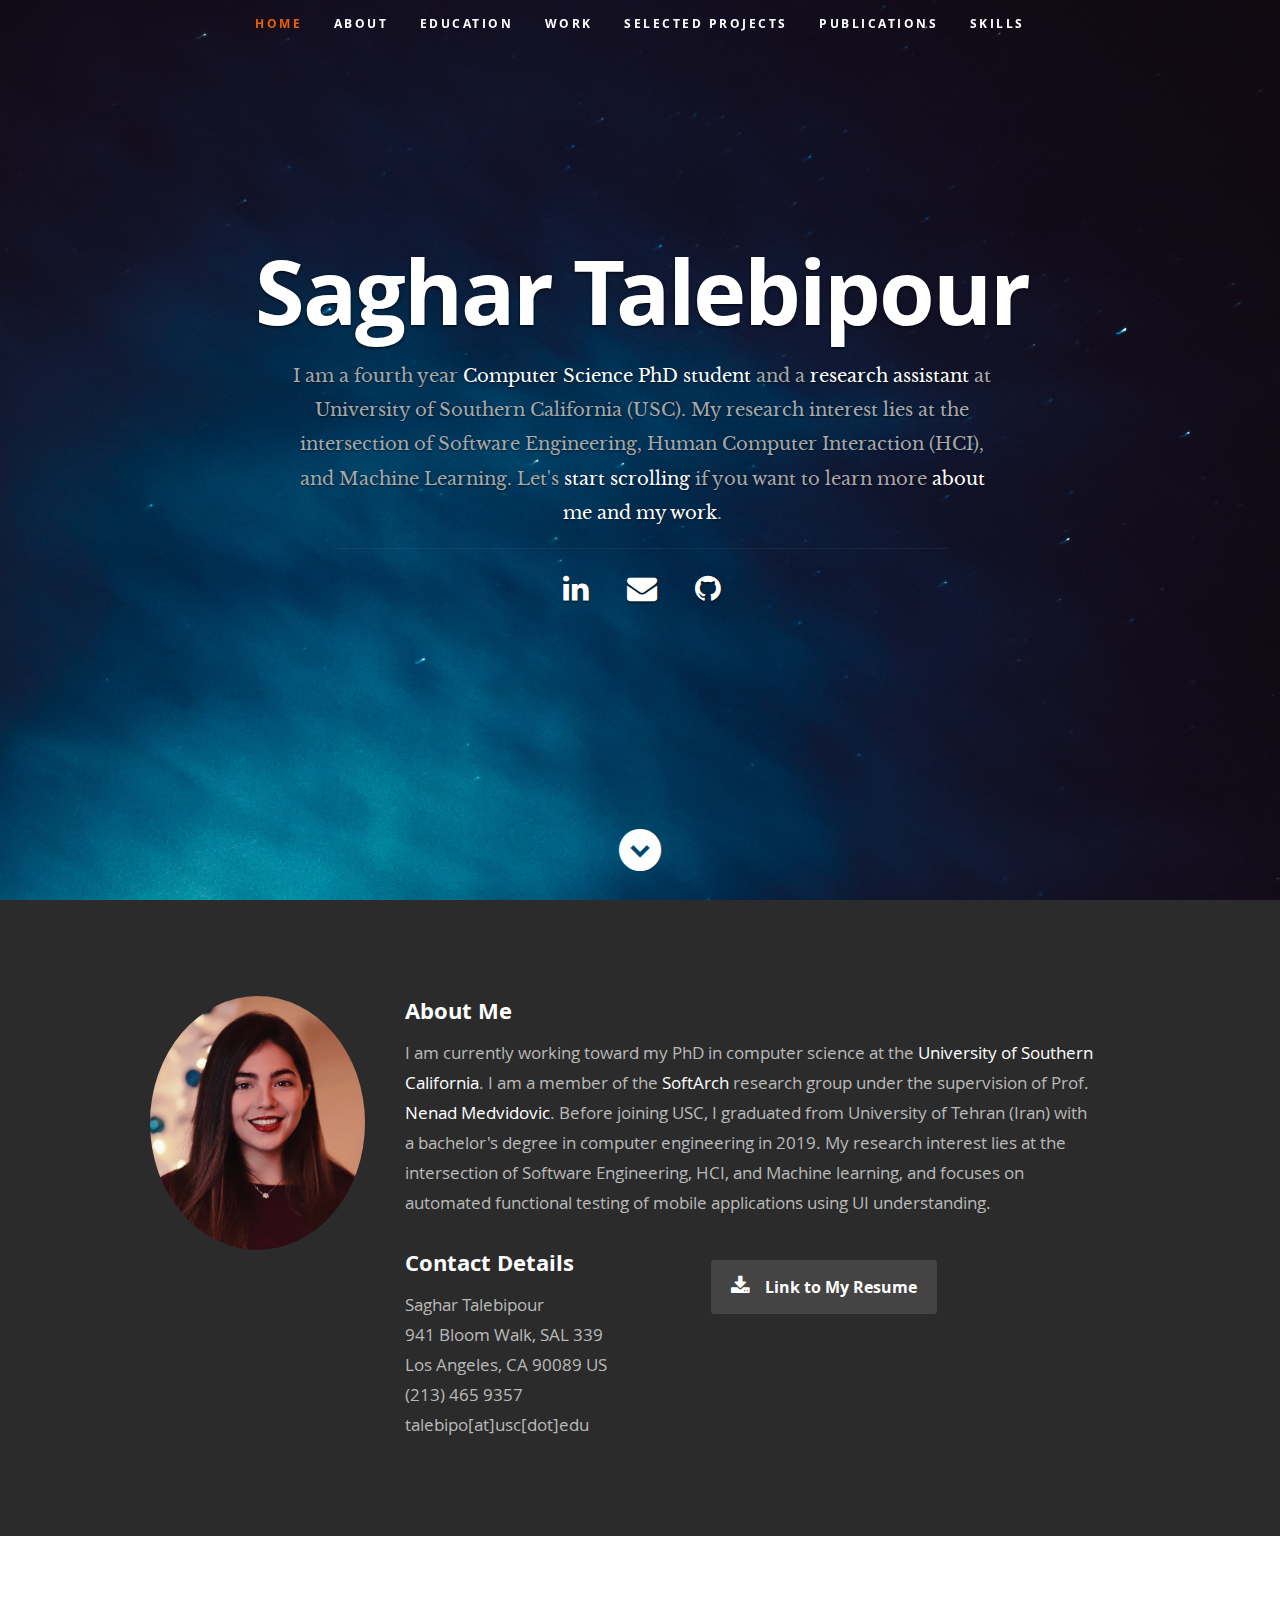
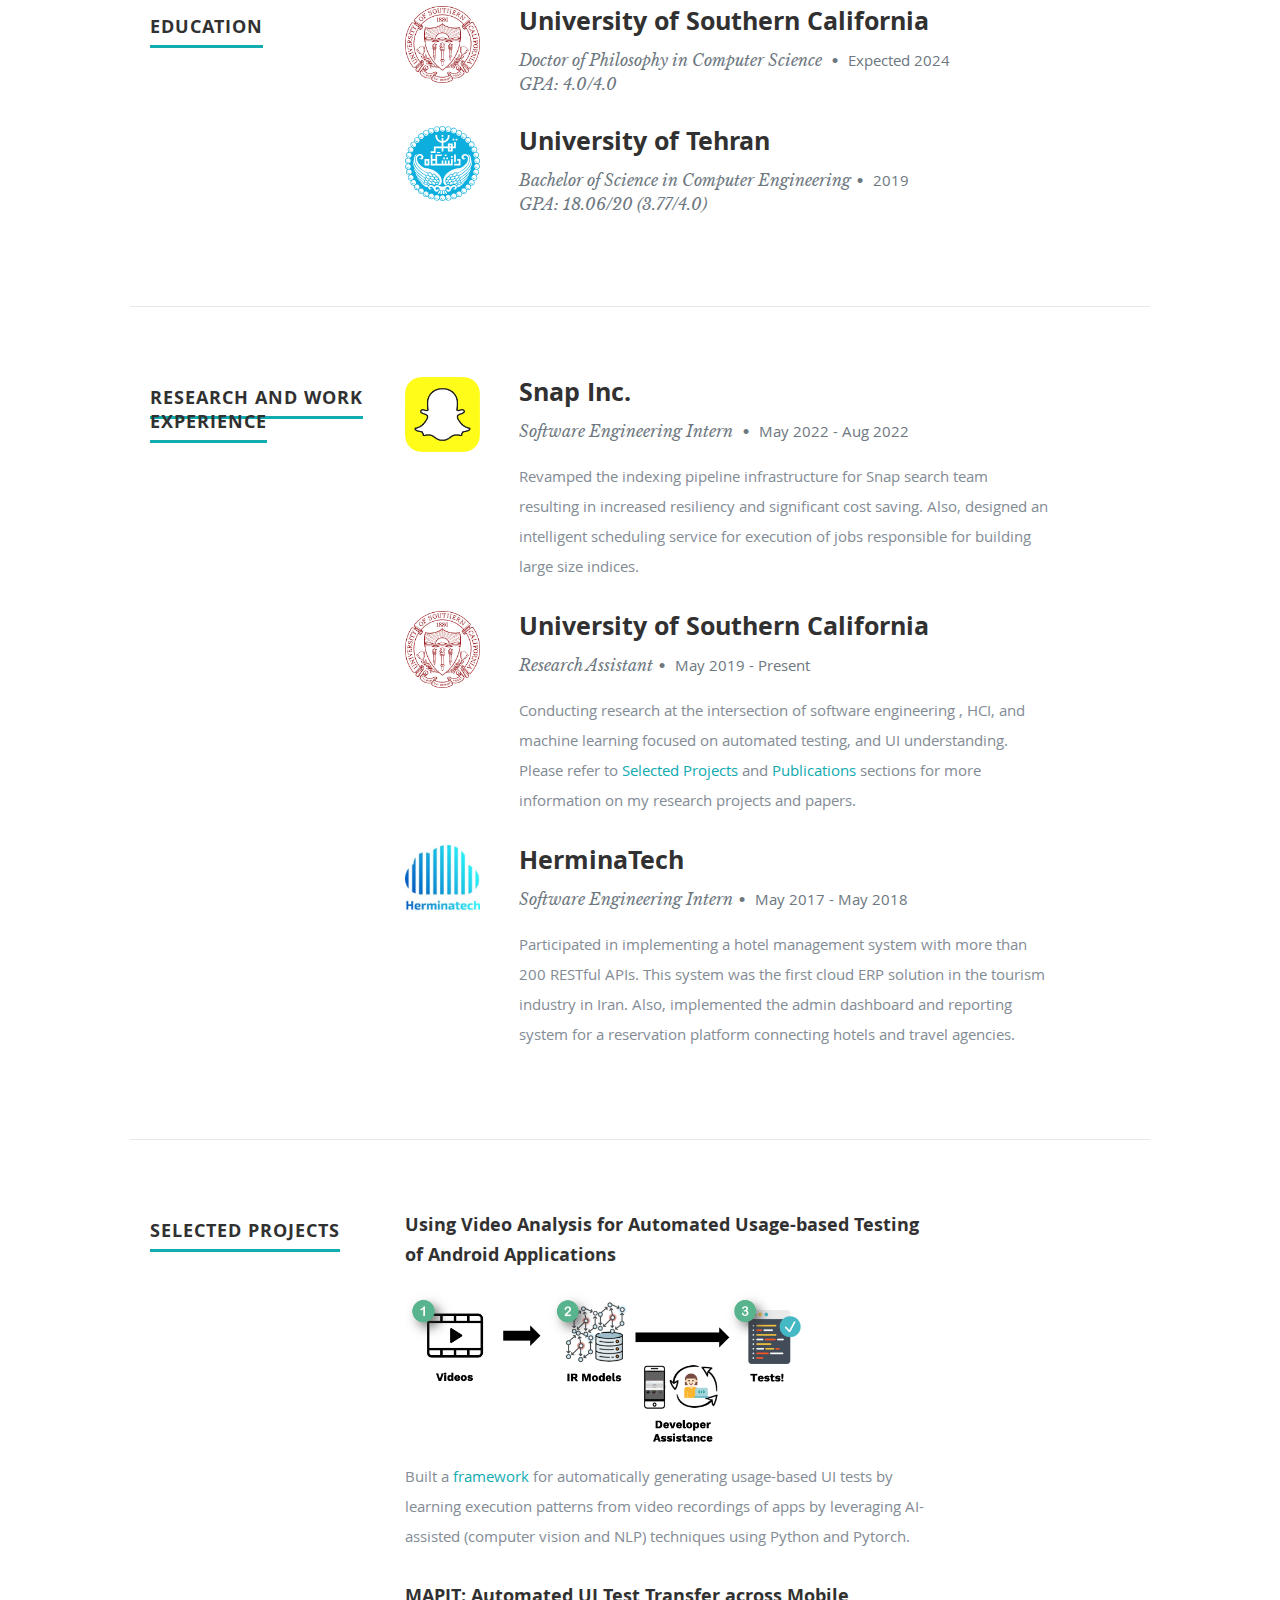
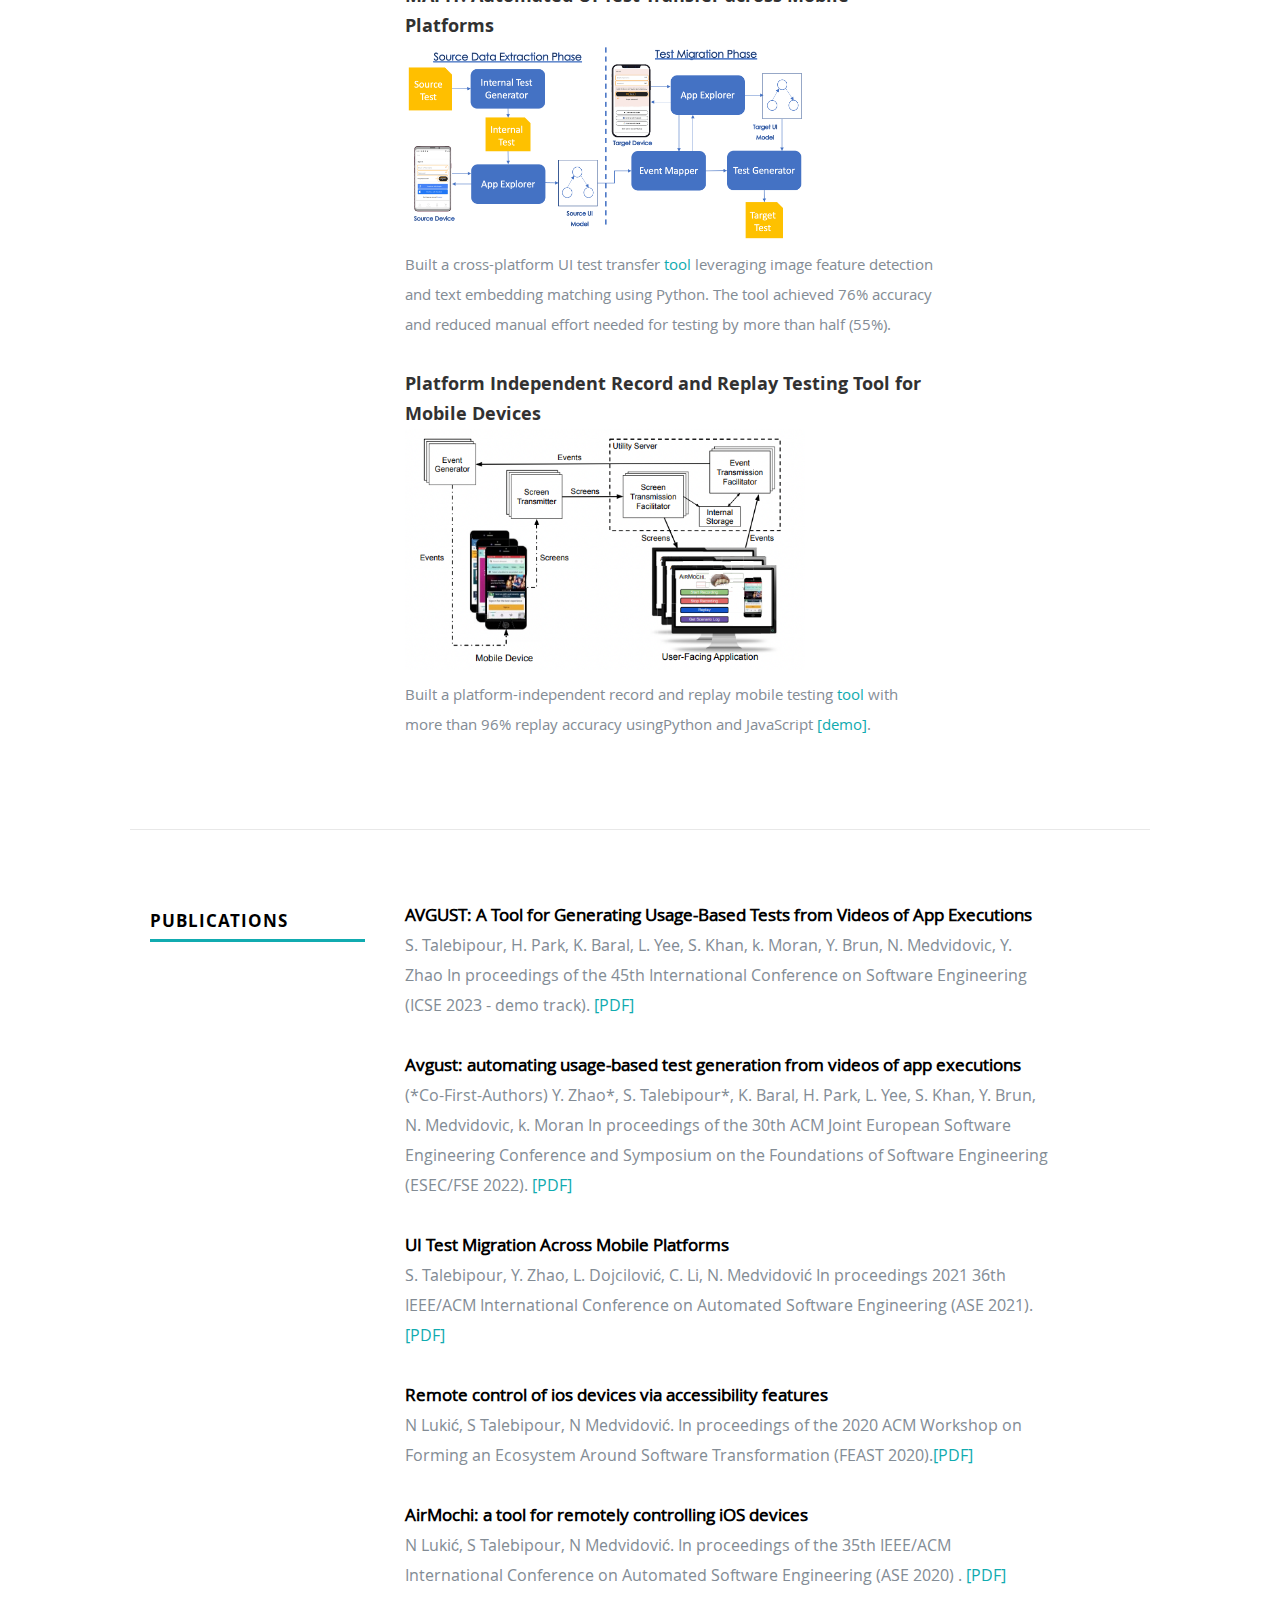
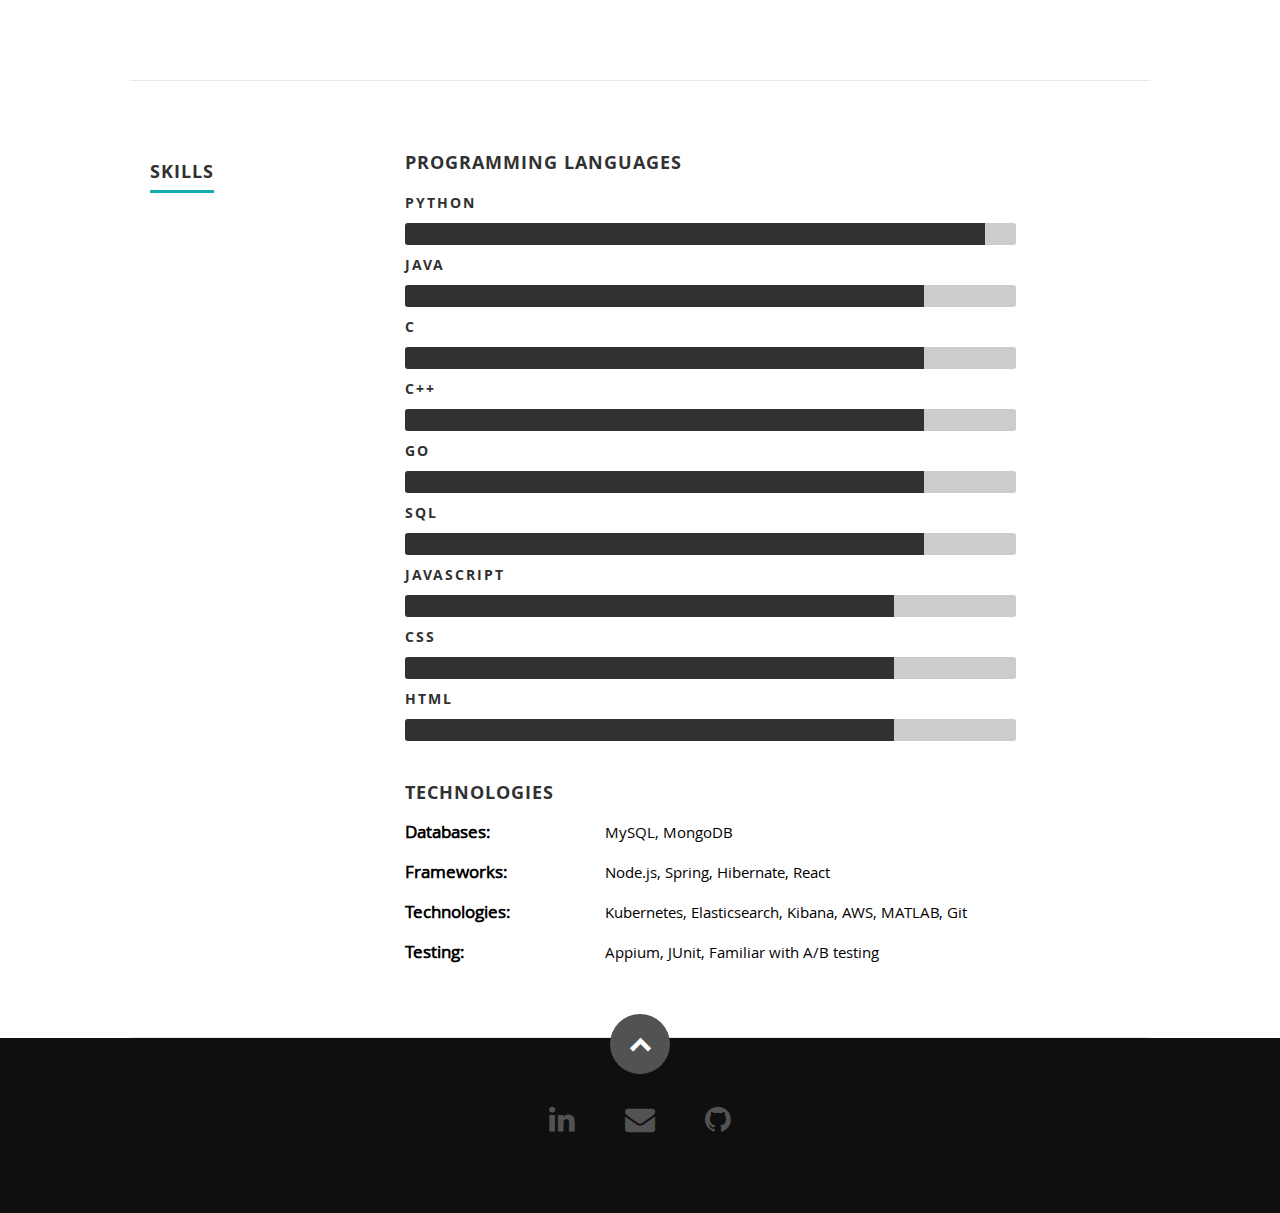
<file: index.html>
﻿<!DOCTYPE html>
<!--[if lt IE 8 ]><html class="no-js ie ie7" lang="en"> <![endif]-->
<!--[if IE 8 ]><html class="no-js ie ie8" lang="en"> <![endif]-->
<!--[if (gte IE 8)|!(IE)]><!-->
<html class="no-js" lang="en">
<!--<![endif]-->
<head>
    <!--- Basic Page Needs
    ================================================== -->
    <meta charset="utf-8">
    <meta name="google-site-verification" content="ID1kO3GPGJ_NADp-o4Mvt9MN2fMxBOWDXdAinUoE3P4" />
    <title>Saghar Talebipour</title>
    <meta name="description" content="I am a PhD student, software engineer, and technology enthusiast. I strive for excellence and am driven by the desire to create technologies that solve real problems. Between my industrial and academic experiences, I have had the opportunity to work with lots of brilliant people on intriguing and impactful projects. Let's start scrolling if you want to learn more about me and my work.">
    <meta name="author" content="Saghar Talebipour">
    <meta property="og:site_name" content="Saghar Talebipour" />
    <meta property="og:type" content="website" />
    <meta property="og:locale" content="en_US" />
    <meta property="og:title" content="Saghar Talebipour CV Resume" />

    <!-- Mobile Specific Metas
    ================================================== -->
    <meta name="viewport" content="width=device-width, initial-scale=1, maximum-scale=1">
    <!-- CSS
    ================================================== -->
    <link rel="stylesheet" href="css/default.css">
    <link rel="stylesheet" href="css/layout.css">
    <link rel="stylesheet" href="css/media-queries.css">
    <link rel="stylesheet" href="css/magnific-popup.css">
    <!-- Script
    ================================================== -->
    <script src="js/modernizr.js"></script>
    <!-- Favicons
     ================================================== -->
    <link rel="shortcut icon" href="favicon.ico">
</head>
<body>
    <!-- Header
    ================================================== -->
    <header id="home">
        <nav id="nav-wrap">
            <a class="mobile-btn" href="#nav-wrap" title="Show navigation">Show navigation</a>
            <a class="mobile-btn" href="#" title="Hide navigation">Hide navigation</a>
            <ul id="nav" class="nav">
                <li class="current"><a class="smoothscroll" href="#home">Home</a></li>
                <li><a class="smoothscroll" href="#about">About</a></li>
                <li><a class="smoothscroll" href="#education">Education</a></li>
                <li><a class="smoothscroll" href="#work">Work</a></li>
                <li><a class="smoothscroll" href="#projects">Selected Projects</a></li>
                <li><a class="smoothscroll" href="#publications">Publications</a></li>
                <li><a class="smoothscroll" href="#skill">Skills</a></li>
            </ul> <!-- end #nav -->
        </nav> <!-- end #nav-wrap -->
        <div class="row banner">
            <div class="banner-text">
                <h1 class="responsive-headline">Saghar Talebipour</h1>
                <h3>
                    I am a fourth year <span>Computer Science</span> <span>PhD student</span> and a <span>research assistant</span> at University of Southern California (USC). 
                    My research interest lies at the intersection of Software Engineering, Human Computer Interaction (HCI), and Machine Learning. Let's <a class="smoothscroll" href="#about">start scrolling</a>
                    if you want to learn more <a class="smoothscroll" href="#about">about me and my work</a>.
                </h3>
                <hr />
                <ul class="social">
                    <li><a href="https://www.linkedin.com/in/saghar-talebipour-243a77138/"><i class="fa fa-linkedin"></i></a></li>                  
                    <li><a href="mailto: talebipo@usc.edu"><i class="fa fa-envelope"></i></a></li>
                    <li><a href="https://github.com/saghartalebipour"><i class="fa fa-github"></i></a></li>
                </ul>
            </div>
        </div>
        <p class="scrolldown">
            <a class="smoothscroll" href="#about"><i class="icon-down-circle"></i></a>
        </p>
    </header> <!-- Header End -->
    <!-- About Section
    ================================================== -->
    <section id="about">
        <div class="row">
            <div class="three columns">
                <img class="profile-pic" src="images/profilepic.jpg" alt="" />
            </div>
            <div class="nine columns main-col">
                <h2>About Me</h2>

                <p>
                    I am currently working toward my PhD in computer science at the
                    <a href="http://usc.edu">University of Southern California</a>.
                    I am a member of the <a href="http://softarch.usc.edu">SoftArch</a> research group under the supervision of
                    Prof. <a href="http://sunset.usc.edu/~neno">Nenad Medvidovic</a>. Before joining USC,
                    I graduated from
                    University of Tehran (Iran)</a> with a bachelor's degree in computer engineering in 2019.
                    My research interest lies at the intersection of Software Engineering, HCI, and Machine learning, and focuses on automated functional testing of mobile applications using UI understanding. 

                </p>
                <div class="row">
                    <div class="columns contact-details">
                        <h2>Contact Details</h2>
                        <p class="address">
                            <span>Saghar Talebipour</span><br>
                            <span>
                                941 Bloom Walk, SAL 339<br>
                                Los Angeles, CA 90089 US
                            </span><br>
                            <span>(213) 465 9357</span><br>
                            <span>talebipo[at]usc[dot]edu</span>
                        </p>
                    </div>
                    <div class="columns download">
                        <p>
                            <a href="resume.pdf" class="button"><i class="fa fa-download"></i>Link to My Resume</a>
                        </p>
                    </div>
                </div> <!-- end row -->
            </div> <!-- end .main-col -->
        </div>
    </section> <!-- About Section End-->
    <!-- Resume Section
    ================================================== -->
    <section id="education" class="resume">
        <!-- Education
        ----------------------------------------------- -->
        <div class="row education">
            <div class="three columns header-col">
                <h1><span>Education</span></h1>
            </div>
            <div class="nine columns main-col">
                <div class="row item">
                    <div class="two columns">
                        <img src="images/logos/usc.jpg" />
                    </div>
                    <div class="ten columns">
                        <h3>University of Southern California</h3>
                        <p class="info">
                            Doctor of Philosophy in Computer Science <span>&bull;</span> <em class="date">Expected 2024</em>
                            <br>
                            GPA: 4.0/4.0
                        </p>
                        <p>

                        </p>
                    </div>
                </div> <!-- item end -->
                <div class="row item">
                    <div class="two columns">
                        <img src="images/logos/tehran.svg" />
                    </div>
                    <div class="ten columns">
                        <h3>University of Tehran</h3>
                        <p class="info">
                            Bachelor of Science in Computer Engineering<span>&bull;</span> <em class="date">2019</em>
                            <br>
                            GPA: 18.06/20 (3.77/4.0)
                        </p>
                        <p>

                        </p>
                    </div>
                </div> <!-- item end -->
            </div> <!-- main-col end -->
        </div> <!-- End Education -->
    </section>

        <!-- Work
    ----------------------------------------------- -->
    <section id="work" class="resume">
        <div class="row work">
            <div class="three columns header-col">
                <h1><span>Research and Work Experience</span></h1>
            </div>
            <div class="nine columns main-col">
                <div class="row item">
                    <div class="two columns">
                        <img src="images/logos/snap.png" />
                    </div>
                    <div class="ten columns">
                        <h3>Snap Inc.</h3>
                        <p class="info">
                            Software Engineering Intern <span>&bull;</span> <em class="date">May 2022 - Aug 2022</em>
                        </p>
                        <p>
                                Revamped the indexing pipeline infrastructure for Snap search team resulting in increased resiliency and significant cost saving. Also,
                                designed an intelligent scheduling service for execution of jobs responsible for building large size indices.
                        </p>
                    </div>
                </div> <!-- item end -->
                <div class="row item">
                    <div class="two columns">
                        <img src="images/logos/usc.jpg" />
                    </div>
                    <div class="ten columns">
                        <h3>University of Southern California</h3>
                        <p class="info">
                            Research Assistant<span>&bull;</span> <em class="date">May 2019 - Present</em>
                        </p>
                        <p>
                                Conducting research at the intersection of software engineering , HCI, and machine learning focused on automated testing, and UI understanding. Please refer to <a class="smoothscroll" href="#projects">Selected Projects</a> and <a class="smoothscroll" href="#publications">Publications</a> sections for more information on my research projects and papers.
                        </p>
                    </div>
                </div> <!-- item end -->
                <div class="row item">
                    <div class="two columns">
                        <img src="images/logos/hermina.jpeg" />
                    </div>
                    <div class="ten columns">
                        <h3>HerminaTech</h3>
                        <p class="info">
                            Software Engineering Intern<span>&bull;</span> <em class="date">May 2017 - May 2018</em>
                        </p>
                        <p>
                            Participated in implementing a hotel management system with more than 200 RESTful APIs. This system was the first cloud ERP solution in the tourism industry in Iran. Also, implemented the admin dashboard and reporting system for a reservation platform connecting hotels and travel agencies.

                        </p>
                    </div>
                </div> <!-- item end -->
                
            </div> <!-- main-col end -->
        </div> <!-- End Work -->
    </section>


     <!-- Selected Projects
    ----------------------------------------------- -->
    <section id="projects" class="resume">
        <div class="row work">
            <div class="three columns header-col">
                <h1><span>Selected Projects</span></h1>
            </div>
            <div class="nine columns main-col">
                <div class="row item">
                    <div class="ten columns">
                        <h5>Using Video Analysis for Automated Usage-based Testing of Android Applications </h5>
                        <div class="proj">
                            <img src="images/avgust.jpeg"/>
                        </div>
                        <p>
                                Built a <a href="https://github.com/SageSELab/Avgust">framework</a> for automatically generating usage-based UI tests by learning execution patterns from video recordings of apps by leveraging AI-assisted (computer vision and NLP) techniques using Python and Pytorch.
                        </p>
                    </div>
                </div> <!-- item end -->
                <div class="row item">
                    <div class="ten columns">
                        <h5>MAPIT: Automated UI Test Transfer across Mobile Platforms</h5>
                        <div class="proj">
                            <img src="images/mapit.jpeg"/>
                        </div>
                        <p>
                                Built a cross-platform UI test transfer <a href="https://github.com/saghartalebipour/test-migration-1">tool</a>  leveraging image feature detection and text embedding matching using Python. The tool achieved 76% accuracy and reduced manual effort needed for testing by more than half (55%).
                        </p>
                    </div>
                </div> <!-- item end -->
                <div class="row item">
                    <div class="ten columns">
                        <h5>Platform Independent Record and Replay Testing Tool for Mobile Devices</h5>
                        <div class="proj">
                            <img src="images/mochi.jpeg"/>
                        </div>
                        <p>
                                Built a platform-independent record and replay mobile testing <a href="https://github.com/saghartalebipour/air_mochi-1">tool</a> with more than 96% replay accuracy usingPython and JavaScript <a href="https://www.youtube.com/watch?v=rhPz2Hs4Ius">[demo]</a>.
                        </p>
                    </div>
                </div> <!-- item end -->
                
            </div> <!-- main-col end -->
        </div> <!-- End Work -->
    </section>

    <section id="publications" class="resume">
        <!-- Publications
        ----------------------------------------------- -->
        <div class="row publications">
            <div class="three columns header-col">
                <h1><span>Publications</span></h1>
            </div>
            <div class="nine columns main-col">
                <p>
                    <span>
                        AVGUST: A Tool for Generating Usage-Based Tests from Videos of App Executions
                    </span>
                    S. Talebipour, H. Park, K. Baral,  L. Yee, S. Khan, k. Moran, Y. Brun, N. Medvidovic, Y. Zhao
                    In proceedings of the 45th International Conference on Software Engineering (ICSE 2023 - demo track).
                    <a href="papers/avgust-demo.pdf">[PDF]</a>
                </p>
                <p>
                    <span>
                        Avgust: automating usage-based test generation from videos of app executions
                    </span>
                    (*Co-First-Authors) Y. Zhao*, S. Talebipour*, K. Baral, H. Park, L. Yee, S. Khan, Y. Brun, N. Medvidovic, k. Moran
                    In proceedings of the 30th ACM Joint European Software Engineering Conference and Symposium on the Foundations of Software Engineering (ESEC/FSE 2022).
                    <a href="papers/FSE.pdf">[PDF]</a>
                </p>
                <p>
                    <span>
                        UI Test Migration Across Mobile Platforms
                    </span>
                    S. Talebipour, Y. Zhao, L. Dojcilović, C. Li, N. Medvidović
                    In proceedings 2021 36th IEEE/ACM International Conference on Automated Software Engineering (ASE 2021). <a href="papers/MAPIT.pdf">[PDF]</a>
                </p>
                <p>
                    <span>
                        Remote control of ios devices via accessibility features
                    </span>
                    N Lukić, S Talebipour, N Medvidović. In proceedings of the 2020 ACM Workshop on Forming an Ecosystem Around Software Transformation (FEAST 2020).<a href="papers/feast.pdf">[PDF]</a>
                </p>
                <p>
                    <span>
                        AirMochi: a tool for remotely controlling iOS devices
                    </span>
                    N Lukić, S Talebipour, N Medvidović. In proceedings of the 35th IEEE/ACM International Conference on Automated Software Engineering (ASE 2020)
. <a href="papers/mochi.pdf">[PDF]</a>
                </p>
            </div> <!-- main-col end -->
        </div> <!-- End publications -->
    </section>

    <section id="skill" class="resume">
        <!-- Skills
        ----------------------------------------------- -->
        <div class="row skill">
            <div class="three columns header-col">
                <h1><span>Skills</span></h1>
            </div>
            <div class="nine columns main-col">
                <h1>Programming Languages</h1>
                <div class="bars">
                    <ul class="skills">
                        <li><span class="bar-expand csharp"></span><em>Python</em></li>
                        <li><span class="bar-expand java"></span><em>Java</em></li>
                        <li><span class="bar-expand java"></span><em>C</em></li>
                        <li><span class="bar-expand cpp"></span><em>C++</em></li>
                        <li><span class="bar-expand java"></span><em>Go</em></li>
                        <li><span class="bar-expand sql"></span><em>SQL</em></li>
                        <li><span class="bar-expand javascript"></span><em>JavaScript</em></li>
                        <li><span class="bar-expand css"></span><em>CSS</em></li>
                        <li><span class="bar-expand html"></span><em>HTML</em></li>
                    </ul>
                </div><!-- end skill-bars -->
                <h1>Technologies</h1>

                <p><span>Databases:</span> MySQL, MongoDB        </p>
                <p><span>Frameworks:</span> Node.js, Spring, Hibernate, React           </p>
                <p><span>Technologies:</span> Kubernetes, Elasticsearch, Kibana, AWS, MATLAB, Git                    </p>
                <p><span>Testing:</span> Appium, JUnit, Familiar with A/B testing         </p>
                


            </div> <!-- main-col end -->

        </div> <!-- End skills -->

    </section> <!-- Resume Section End-->
    <!-- Testimonials Section
    ================================================== -->
    <footer>
        <div class="row">
            <div class="twelve columns">
                <ul class="social-links">
                    <li><a href="https://www.linkedin.com/in/saghar-talebipour-243a77138/"><i class="fa fa-linkedin"></i></a></li>
                    <li><a href="mailto: talebipo@usc.edu"><i class="fa fa-envelope"></i></a></li>
                    <li><a href="https://github.com/saghartalebipour"><i class="fa fa-github"></i></a></li>
                </ul>
            </div>
            <div id="go-top"><a class="smoothscroll" title="Back to Top" href="#home"><i class="icon-up-open"></i></a></div>
        </div>
    </footer> <!-- Footer End-->
    <!-- Java Script
    ================================================== -->
    <script src="http://ajax.googleapis.com/ajax/libs/jquery/1.10.2/jquery.min.js"></script>
    <script>window.jQuery || document.write('<script src="js/jquery-1.10.2.min.js"><\/script>')</script>
    <script type="text/javascript" src="js/jquery-migrate-1.2.1.min.js"></script>
    <script src="js/jquery.flexslider.js"></script>
    <script src="js/waypoints.js"></script>
    <script src="js/jquery.fittext.js"></script>
    <script src="js/magnific-popup.js"></script>
    <script src="js/init.js"></script>
    <script>
        (function (i, s, o, g, r, a, m) {
            i['GoogleAnalyticsObject'] = r; i[r] = i[r] || function () {
                (i[r].q = i[r].q || []).push(arguments)
            }, i[r].l = 1 * new Date(); a = s.createElement(o),
            m = s.getElementsByTagName(o)[0]; a.async = 1; a.src = g; m.parentNode.insertBefore(a, m)
        })(window, document, 'script', '//www.google-analytics.com/analytics.js', 'ga');

        ga('create', 'UA-44999520-1', 'shahbazian.me');
        ga('send', 'pageview');

    </script>
</body>
</html>
</file>
<file: css/default.css>
/*
=====================================================================
*   Ceevee v1.0 Default Stylesheet
*   url: styleshout.com
*   03-17-2014
=====================================================================

TOC:
a. Webfonts and Icon fonts
b. Reset
c. Default Styles
   1. Basic
   2. Typography
   3. Links
   4. Images
   5. Buttons
   6. Forms
d. Grid
e. Others
   1. Clearing
   2. Misc

=====================================================================  */

/* ------------------------------------------------------------------ */
/* a. Webfonts and Icon fonts
 ------------------------------------------------------------------ */

@import url("fonts.css");
@import url("fontello/css/fontello.css");
@import url("font-awesome/css/font-awesome.min.css");

/* ------------------------------------------------------------------
/* b. Reset
      Adapted from:
      Normalize.css - https://github.com/necolas/normalize.css/
      HTML5 Doctor Reset - html5doctor.com/html-5-reset-stylesheet/
/* ------------------------------------------------------------------ */

html, body, div, span, object, iframe,
h1, h2, h3, h4, h5, h6, p, blockquote, pre,
abbr, address, cite, code,
del, dfn, em, img, ins, kbd, q, samp,
small, strong, sub, sup, var,
b, i,
dl, dt, dd, ol, ul, li,
fieldset, form, label, legend,
table, caption, tbody, tfoot, thead, tr, th, td,
article, aside, canvas, details, figcaption, figure,
footer, header, hgroup, menu, nav, section, summary,
time, mark, audio, video {
   margin: 0;
   padding: 0;
   border: 0;
   outline: 0;
   font-size: 100%;
   vertical-align: baseline;
   background: transparent;
}

article,aside,details,figcaption,figure,
footer,header,hgroup,menu,nav,section {
   display: block;
}

audio,
canvas,
video {
   display: inline-block;
}

audio:not([controls]) {
   display: none;
   height: 0;
}

[hidden] { display: none; }

code, kbd, pre, samp {
   font-family: monospace, serif;
   font-size: 1em;
}

pre {
   white-space: pre;
   white-space: pre-wrap;
   word-wrap: break-word;
}

blockquote, q { quotes: &#8220 &#8220; }

blockquote:before, blockquote:after,
q:before, q:after {
   content: '';
   content: none;
}

ins {
   background-color: #ff9;
   color: #000;
   text-decoration: none;
}

mark {
   background-color: #A7F4F6;
   color: #555;
}

del { text-decoration: line-through; }

abbr[title], dfn[title] {
   border-bottom: 1px dotted;
   cursor: help;
}

table {
   border-collapse: collapse;
   border-spacing: 0;
}


/* ------------------------------------------------------------------ */
/* c. Default and Basic Styles
      Adapted from:
      Skeleton CSS Framework - http://www.getskeleton.com/
      Typeplate Typographic Starter Kit - http://typeplate.com/
/* ------------------------------------------------------------------ */

/*  1. Basic  ------------------------------------------------------- */

*,
*:before,
*:after {
   -moz-box-sizing: border-box;
   -webkit-box-sizing: border-box;
   box-sizing: border-box;
}

html {
   font-size: 62.5%;
   -webkit-font-smoothing: antialiased;
}

body {
   background: #fff;
   font-family: 'opensans-regular', sans-serif;
   font-weight: normal;
   font-size: 15px;
   line-height: 30px;
	color: #838C95;

   -webkit-font-smoothing: antialiased; /* Fix for webkit rendering */
	-webkit-text-size-adjust: 100%;
}

/*  2. Typography
       Vertical rhythm with leading derived from 6
--------------------------------------------------------------------- */

h1, h2, h3, h4, h5, h6 {
   color: #313131;
	font-family: 'opensans-bold', sans-serif;
   font-weight: normal;
}
h1 a, h2 a, h3 a, h4 a, h5 a, h6 a { font-weight: inherit; }
h1 { font-size: 38px; line-height: 42px; margin-bottom: 12px; letter-spacing: -1px; }
h2 { font-size: 28px; line-height: 36px; margin-bottom: 6px; }
h3 { font-size: 22px; line-height: 30px; margin-bottom: 12px; }
h4 { font-size: 20px; line-height: 30px; margin-bottom: 6px; }
h5 { font-size: 18px; line-height: 30px; }
h6 { font-size: 14px; line-height: 30px; }
.subheader { }

p { margin: 0 0 30px 0; }
p img { margin: 0; }
p.lead {
   font: 19px/36px 'opensans-light', sans-serif;
   margin-bottom: 18px;
}

/* for 'em' and 'strong' tags, font-size and line-height should be same with
the body tag due to rendering problems in some browsers */
em { font: 15px/30px 'opensans-italic', sans-serif; }
strong, b { font: 15px/30px 'opensans-bold', sans-serif; }
small { font-size: 11px; line-height: inherit; }

/*	Blockquotes */
blockquote {
   margin: 30px 0px;
   padding-left: 40px;
   position: relative;
}
blockquote:before {
   content: "\201C";
   opacity: 0.45;
   font-size: 80px;
   line-height: 0px;
   margin: 0;
   font-family: arial, sans-serif;

   position: absolute;
   top:  30px;
	left: 0;
}
blockquote p {
   font-family: 'librebaskerville-italic', serif;
   padding: 0;
   font-size: 18px;
   line-height: 36px;
}
blockquote cite {
   display: block;
   font-size: 12px;
   font-style: normal;
   line-height: 18px;
}
blockquote cite:before { content: "\2014 \0020"; }
blockquote cite a,
blockquote cite a:visited { color: #8B9798; border: none }

/* ---------------------------------------------------------------------
/*  Pull Quotes Markup
/*
    <aside class="pull-quote">
		<blockquote>
			<p></p>
		</blockquote>
	 </aside>
/*
/* --------------------------------------------------------------------- */
.pull-quote {
   position: relative;
	padding: 18px 30px 18px 0px;
}
.pull-quote:before,
.pull-quote:after {
	height: 1em;
	opacity: 0.45;
	position: absolute;
	font-size: 80px;
   font-family: Arial, Sans-Serif;
}
.pull-quote:before {
	content: "\201C";
	top:  33px;
	left: 0;
}
.pull-quote:after {
	content: '\201D';
	bottom: -33px;
	right: 0;
}
.pull-quote blockquote {
   margin: 0;
}
.pull-quote blockquote:before {
   content: none;
}

/* Abbreviations */
abbr {
   font-family: 'opensans-bold', sans-serif;
	font-variant: small-caps;
	text-transform: lowercase;
   letter-spacing: .5px;
	color: gray;
}
abbr:hover { cursor: help; }

/* drop cap */
.drop-cap:first-letter {
	float: left;
	margin: 0;
	padding: 14px 6px 0 0;
	font-size: 84px;
	font-family: /* Copperplate */ 'opensans-bold', sans-serif;
   line-height: 60px;
	text-indent: 0;
	background: transparent;
	color: inherit;
}

hr { border: solid #E3E3E3; border-width: 1px 0 0; clear: both; margin: 11px 0 30px; height: 0; }


/*  3. Links  ------------------------------------------------------- */

a, a:visited {
   text-decoration: none;
   outline: 0;
   color: #11ABB0;

   -webkit-transition: color .3s ease-in-out;
   -moz-transition: color .3s ease-in-out;
   -o-transition: color .3s ease-in-out;
   transition: color .3s ease-in-out;
}
a:hover, a:focus { color: #313131; }
p a, p a:visited { line-height: inherit; }


/*  4. List  --------------------------------------------------------- */

ul, ol { margin-bottom: 24px; margin-top: 12px; }
ul { list-style: none outside; }
ol { list-style: decimal; }
ol, ul.square, ul.circle, ul.disc { margin-left: 30px; }
ul.square { list-style: square outside; }
ul.circle { list-style: circle outside; }
ul.disc { list-style: disc outside; }
ul ul, ul ol,
ol ol, ol ul { margin: 6px 0 6px 30px; }
ul ul li, ul ol li,
ol ol li, ol ul li { margin-bottom: 6px; }
li { line-height: 18px; margin-bottom: 12px; }
ul.large li { }
li p { }

/* ---------------------------------------------------------------------
/*  Stats Tab Markup

    <ul class="stats-tabs">
		<li><a href="#">[value]<b>[name]</b></a></li>
	 </ul>

    Extend this object into your markup.
/*
/* --------------------------------------------------------------------- */
.stats-tabs {
   padding: 0;
   margin: 24px 0;
}
.stats-tabs li {
	display: inline-block;
	margin: 0 10px 18px 0;
	padding: 0 10px 0 0;
	border-right: 1px solid #ccc;
}
.stats-tabs li:last-child {
	margin: 0;
	padding: 0;
	border: none;
}
.stats-tabs li a {
	display: inline-block;
	font-size: 22px;
	font-family: 'opensans-bold', sans-serif;
   border: none;
   color: #313131;
}
.stats-tabs li a:hover {
   color:#11ABB0;
}
.stats-tabs li a b {
	display: block;
	margin: 6px 0 0 0;
	font-size: 13px;
	font-family: 'opensans-regular', sans-serif;
   color: #8B9798;
}

/* definition list */
dl { margin: 12px 0; }
dt { margin: 0; color:#11ABB0; }
dd { margin: 0 0 0 20px; }

/* Lining Definition Style Markup */
.lining dt,
.lining dd {
	display: inline;
	margin: 0;
}
.lining dt + dt:before,
.lining dd + dt:before {
	content: "\A";
	white-space: pre;
}
.lining dd + dd:before {
	content: ", ";
}
.lining dd:before {
	content: ": ";
	margin-left: -0.2em;
}

/* Dictionary Definition Style Markup */
.dictionary-style dt {
	display: inline;
	counter-reset: definitions;
}
.dictionary-style dt + dt:before {
	content: ", ";
	margin-left: -0.2em;
}
.dictionary-style dd {
	display: block;
	counter-increment: definitions;
}
.dictionary-style dd:before {
	content: counter(definitions, decimal) ". ";
}

/* Pagination */
.pagination {
   margin: 36px auto;
   text-align: center;
}
.pagination ul li {
   display: inline-block;
   margin: 0;
   padding: 0;
}
.pagination .page-numbers {
   font: 15px/18px 'opensans-bold', sans-serif;
   display: inline-block;
   padding: 6px 10px;
   margin-right: 3px;
   margin-bottom: 6px;
	color: #6E757C;
	background-color: #E6E8EB;

	-webkit-transition: all 200ms ease-in-out;
	-moz-transition: all 200ms ease-in-out;
	-o-transition: all 200ms ease-in-out;
	-ms-transition: all 200ms ease-in-out;
	transition: all 200ms ease-in-out;

   -moz-border-radius: 3px;
   -webkit-border-radius: 3px;
   -khtml-border-radius: 3px;
	border-radius: 3px;
}
.pagination .page-numbers:hover {
   background: #838A91;
   color: #fff;
}
.pagination .current,
.pagination .current:hover {
   background-color: #11ABB0;
   color: #fff;
}
.pagination .inactive,
.pagination .inactive:hover {
   background-color: #E6E8EB;
	color: #A9ADB2;
}
.pagination .prev, .pagination .next {}

/*  5. Images  --------------------------------------------------------- */

img {
   max-width: 100%;
   height: auto;
}
img.pull-right { margin: 12px 0px 0px 18px; }
img.pull-left { margin: 12px 18px 0px 0px; }

/*  6. Buttons  --------------------------------------------------------- */

.button,
.button:visited,
button,
input[type="submit"],
input[type="reset"],
input[type="button"] {
   font: 16px/30px 'opensans-bold', sans-serif;
   background: #11ABB0;
   display: inline-block;
	text-decoration: none;
   letter-spacing: 0;
   color: #fff;
	padding: 12px 20px;
	margin-bottom: 18px;
   border: none;
   cursor: pointer;
   height: auto;

   -webkit-transition: all .2s ease-in-out;
	-moz-transition: all .2s ease-in-out;
	-o-transition: all .2s ease-in-out;
	-ms-transition: all .2s ease-in-out;
	transition: all .2s ease-in-out;

   -moz-border-radius: 3px;
   -webkit-border-radius: 3px;
   -khtml-border-radius: 3px;
   border-radius: 3px;
}

.button:hover,
button:hover,
input[type="submit"]:hover,
input[type="reset"]:hover,
input[type="button"]:hover {
   background: #3d4145;
   color: #fff;
}

.button:active,
button:active,
input[type="submit"]:active,
input[type="reset"]:active,
input[type="button"]:active {
   background: #3d4145;
   color: #fff;
}

.button.full-width,
button.full-width,
input[type="submit"].full-width,
input[type="reset"].full-width,
input[type="button"].full-width {
	width: 100%;
	padding-left: 0 !important;
	padding-right: 0 !important;
	text-align: center;
}

/* Fix for odd Mozilla border & padding issues */
button::-moz-focus-inner,
input::-moz-focus-inner {
    border: 0;
    padding: 0;
}


/*  7. Forms  --------------------------------------------------------- */

form { margin-bottom: 24px; }
fieldset { margin-bottom: 24px; }

input[type="text"],
input[type="password"],
input[type="email"],
textarea,
select {
   display: block;
   padding: 18px 15px;
   margin: 0 0 24px 0;
   border: 0;
   outline: none;
   vertical-align: middle;
   min-width: 225px;
	max-width: 100%;
   font-size: 15px;
   line-height: 24px;
	color: #647373;
	background: #D3D9D9;

}

/* select { padding: 0;
   width: 220px;
   } */

input[type="text"]:focus,
input[type="password"]:focus,
input[type="email"]:focus,
textarea:focus {
   color: #B3B7BC;
	background-color: #3d4145;
}

textarea { min-height: 220px; }

label,
legend {
   font: 16px/24px 'opensans-bold', sans-serif;
	margin: 12px 0;
   color: #3d4145;
   display: block;
}
label span,
legend span {
	color: #8B9798;
   font: 14px/24px 'opensans-regular', sans-serif;
}

input[type="checkbox"],
input[type="radio"] {
    font-size: 15px;
    color: #737373;
}

input[type="checkbox"] { display: inline; }

/* ------------------------------------------------------------------ */
/* d. Grid
---------------------------------------------------------------------
   gutter = 40px.
/* ------------------------------------------------------------------ */

/* default
--------------------------------------------------------------- */
.row {
   width: 96%;
   max-width: 1020px;
   margin: 0 auto;
}
/* fixed width for IE8 */
.ie .row { width: 1000px ; }

.narrow .row { max-width: 980px; }

.row .row { width: auto; max-width: none; margin: 0 -20px; }

/* row clearing */
.row:before,
.row:after {
    content: " ";
    display: table;
}
.row:after {
    clear: both;
}

.column, .columns {
   position: relative;
   padding: 0 20px;
   min-height: 1px;
   float: left;
}
.column.centered, .columns.centered  {
    float: none;
    margin: 0 auto;
}

/* removed gutters */
.row.collapsed > .column,
.row.collapsed > .columns,
.column.collapsed, .columns.collapsed  { padding: 0; }

[class*="column"] + [class*="column"]:last-child { float: right; }
[class*="column"] + [class*="column"].end { float: right; }

/* column widths */
.row .one         { width: 8.33333%; }
.row .two         { width: 16.66667%; }
.row .three       { width: 25%; }
.row .four        { width: 33.33333%; }
.row .five        { width: 41.66667%; }
.row .six         { width: 50%; }
.row .seven       { width: 58.33333%; }
.row .eight       { width: 66.66667%; }
.row .nine        { width: 75%; }
.row .ten         { width: 83.33333%; }
.row .eleven      { width: 91.66667%; }
.row .twelve      { width: 100%; }

/* Offsets */
.row .offset-1    { margin-left: 8.33333%; }
.row .offset-2    { margin-left: 16.66667%; }
.row .offset-3    { margin-left: 25%; }
.row .offset-4    { margin-left: 33.33333%; }
.row .offset-5    { margin-left: 41.66667%; }
.row .offset-6    { margin-left: 50%; }
.row .offset-7    { margin-left: 58.33333%; }
.row .offset-8    { margin-left: 66.66667%; }
.row .offset-9    { margin-left: 75%; }
.row .offset-10   { margin-left: 83.33333%; }
.row .offset-11   { margin-left: 91.66667%; }

/* Push/Pull */
.row .push-1      { left: 8.33333%; }
.row .pull-1      { right: 8.33333%; }
.row .push-2      { left: 16.66667%; 	}
.row .pull-2      { right: 16.66667%; }
.row .push-3      { left: 25%; }
.row .pull-3      { right: 25%;	}
.row .push-4      { left: 33.33333%; }
.row .pull-4      { right: 33.33333%; }
.row .push-5      { left: 41.66667%; }
.row .pull-5      { right: 41.66667%; }
.row .push-6      { left: 50%; }
.row .pull-6      { right: 50%; }
.row .push-7      { left: 58.33333%; }
.row .pull-7      { right: 58.33333%; }
.row .push-8      { left: 66.66667%; 	}
.row .pull-8      { right: 66.66667%; }
.row .push-9      { left: 75%; }
.row .pull-9      { right: 75%; }
.row .push-10     { left: 83.33333%; }
.row .pull-10     { right: 83.33333%; }
.row .push-11     { left: 91.66667%; }
.row .pull-11     { right: 91.66667%; }

/* block grids
--------------------------------------------------------------------- */
.bgrid-sixths [class*="column"]   { width: 16.66667%; }
.bgrid-quarters [class*="column"] { width: 25%; }
.bgrid-thirds [class*="column"]   { width: 33.33333%; }
.bgrid-halves [class*="column"]   { width: 50%; }

[class*="bgrid"] [class*="column"] + [class*="column"]:last-child { float: left; }

/* Left clearing for block grid columns - columns that changes width in
different screen sizes. Allows columns with different heights to align
properly.
--------------------------------------------------------------------- */
.first { clear: left; }   /* first column in default screen */
.s-first { clear: none; } /* first column in smaller screens */

/* smaller screens
--------------------------------------------------------------- */
@media only screen and (max-width: 900px) {

   /* block grids on small screens */
   .s-bgrid-sixths [class*="column"]   { width: 16.66667%; }
   .s-bgrid-quarters [class*="column"] { width: 25%; }
   .s-bgrid-thirds [class*="column"]   { width: 33.33333%; }
   .s-bgrid-halves [class*="column"]   { width: 50%; }

   /* block grids left clearing */
   .first { clear: none; }
   .s-first { clear: left; }

}

/* mobile wide/smaller tablets
--------------------------------------------------------------- */
@media only screen and (max-width: 767px) {

   .row {
	   width: 460px;
	   margin: 0 auto;
      padding: 0;
	}
   .column, .columns {
	   width: auto !important;
	   float: none;
	   margin-left: 0;
	   margin-right: 0;
      padding: 0 30px;
   }
   .row .row { width: auto; max-width: none; margin: 0 -30px; }

   [class*="column"] + [class*="column"]:last-child { float: none; }
   [class*="bgrid"] [class*="column"] + [class*="column"]:last-child { float: none; }

   /* Offsets */
   .row .offset-1    { margin-left: 0%; }
   .row .offset-2    { margin-left: 0%; }
   .row .offset-3    { margin-left: 0%; }
   .row .offset-4    { margin-left: 0%; }
   .row .offset-5    { margin-left: 0%; }
   .row .offset-6    { margin-left: 0%; }
   .row .offset-7    { margin-left: 0%; }
   .row .offset-8    { margin-left: 0%; }
   .row .offset-9    { margin-left: 0%; }
   .row .offset-10   { margin-left: 0%; }
   .row .offset-11   { margin-left: 0%; }
}

/* mobile narrow
--------------------------------------------------------------- */
@media only screen and (max-width: 460px) {

   .row { width: auto; }

}

/* larger screens
--------------------------------------------------------------- */
@media screen and (min-width: 1200px) {

   .wide .row { max-width: 1180px; }

}

/* ------------------------------------------------------------------ */
/* e. Others
/* ------------------------------------------------------------------ */

/*  1. Clearing
    (http://nicolasgallagher.com/micro-clearfix-hack/
--------------------------------------------------------------------- */

.cf:before,
.cf:after {
    content: " ";
    display: table;
}
.cf:after {
    clear: both;
}

/*  2. Misc -------------------------------------------------------- */

.remove-bottom { margin-bottom: 0 !important; }
.half-bottom { margin-bottom: 12px !important; }
.add-bottom { margin-bottom: 24px !important; }
.no-border { border: none; }

.text-center  { text-align: center !important; }
.text-left    { text-align: left !important; }
.text-right   { text-align: right !important; }
.pull-left    { float: left !important; }
.pull-right   { float: right !important; }
.align-center {
	margin-left: auto !important;
	margin-right: auto !important;
	text-align: center !important;
}
</file>
<file: css/layout.css>
/*
=====================================================================
*   Ceevee v1.0 Layout Stylesheet
*   url: styleshout.com
*   03-18-2014
=====================================================================

   TOC:
   a. General Styles
   b. Header Styles
   c. About Section
   d. Resume Section
   e. Portfolio Section
   f. Call To Action Section
   g. Testimonials Section
   h. Contact Section
   i. Footer

===================================================================== */

/* ------------------------------------------------------------------ */
/* a. General Styles
/* ------------------------------------------------------------------ */

body {
    background: #0f0f0f;
}

/* ------------------------------------------------------------------ */
/* b. Header Styles
/* ------------------------------------------------------------------ */

header {
    position: relative;
    height: 800px;
    min-height: 500px;
    width: 100%;
    background: #161415 url(../images/header-background.jpg) no-repeat top center;
    background-size: cover !important;
    -webkit-background-size: cover !important;
    text-align: center;
    overflow: hidden;
}

    /* vertically center banner section */
    header:before {
        content: '';
        display: inline-block;
        vertical-align: middle;
        height: 100%;
    }

    header .banner {
        display: inline-block;
        vertical-align: middle;
        margin: 0 auto;
        width: 85%;
        padding-bottom: 30px;
        s text-align: center;
    }

    header .banner-text {
        width: 100%;
    }

        header .banner-text h1 {
            font: 90px/1.1em 'opensans-bold', sans-serif;
            color: #fff;
            letter-spacing: -2px;
            margin: 0 auto 18px auto;
            text-shadow: 0px 1px 3px rgba(0, 0, 0, .8);
        }

        header .banner-text h3 {
            font: 18px/1.9em 'librebaskerville-regular', serif;
            color: #A8A8A8;
            margin: 0 auto;
            width: 70%;
            text-shadow: 0px 1px 2px rgba(0, 0, 0, .5);
        }

            header .banner-text h3 span,
            header .banner-text h3 a {
                color: #fff;
            }

        header .banner-text hr {
            width: 60%;
            margin: 18px auto 24px auto;
            border-color: #2F2D2E;
            border-color: rgba(150, 150, 150, .1);
        }

    /* header social links */
    header .social {
        margin: 24px 0;
        padding: 0;
        font-size: 30px;
        text-shadow: 0px 1px 2px rgba(0, 0, 0, .8);
    }

        header .social li {
            display: inline-block;
            margin: 0 15px;
            padding: 0;
        }

            header .social li a {
                color: #fff;
            }

                header .social li a:hover {
                    color: #11ABB0;
                }

    /* scrolldown link */
    header .scrolldown a {
        position: absolute;
        bottom: 30px;
        left: 50%;
        margin-left: -29px;
        color: #fff;
        display: block;
        height: 42px;
        width: 42px;
        font-size: 42px;
        line-height: 42px;
        color: #fff;
        border-radius: 100%;
        -webkit-transition: all .3s ease-in-out;
        -moz-transition: all .3s ease-in-out;
        -o-transition: all .3s ease-in-out;
        transition: all .3s ease-in-out;
    }

        header .scrolldown a:hover {
            color: #11ABB0;
        }

/* primary navigation
--------------------------------------------------------------------- */
#nav-wrap ul, #nav-wrap li, #nav-wrap a {
    margin: 0;
    padding: 0;
    border: none;
    outline: none;
}

/* nav-wrap */
#nav-wrap {
    font: 12px 'opensans-bold', sans-serif;
    width: 100%;
    text-transform: uppercase;
    letter-spacing: 2.5px;
    margin: 0 auto;
    z-index: 100;
    position: fixed;
    left: 0;
    top: 0;
}

.opaque {
    background-color: #333;
}

/* hide toggle button */
#nav-wrap > a.mobile-btn {
    display: none;
}

ul#nav {
    min-height: 48px;
    width: auto;
    /* center align the menu */
    text-align: center;
}

    ul#nav li {
        position: relative;
        list-style: none;
        height: 48px;
        display: inline-block;
    }

        /* Links */
        ul#nav li a {
            /* 8px padding top + 8px padding bottom + 32px line-height = 48px */
            display: inline-block;
            padding: 8px 13px;
            line-height: 32px;
            text-decoration: none;
            text-align: left;
            color: #fff;
            -webkit-transition: color .2s ease-in-out;
            -moz-transition: color .2s ease-in-out;
            -o-transition: color .2s ease-in-out;
            -ms-transition: color .2s ease-in-out;
            transition: color .2s ease-in-out;
        }

            ul#nav li a:active {
                background-color: transparent !important;
            }

        ul#nav li.current a {
            color: #F06000;
        }


/* ------------------------------------------------------------------ */
/* c. About Section
/* ------------------------------------------------------------------ */

#about {
    background: #2B2B2B;
    padding-top: 96px;
    padding-bottom: 66px;
    overflow: hidden;
    font-size: 17px;
}

    #about a, #about a:visited {
        color: #fff;
    }

        #about a:hover, #about a:focus {
            color: #11ABB0;
        }

    #about h2 {
        font: 22px/30px 'opensans-bold', sans-serif;
        color: #fff;
        margin-bottom: 12px;
    }

    #about p {
        line-height: 30px;
        color: #b9b9b9;
    }

    #about .profile-pic {
        position: relative;
        width: auto;
        height: auto;
        border-radius: 100%;
    }

    #about .contact-details {
        width: 41.66667%;
    }

    #about .download {
        width: 58.33333%;
        padding-top: 6px;
    }

    #about .main-col {
        padding-right: 5%;
    }

    #about .download .button {
        margin-top: 6px;
        background: #444;
    }

        #about .download .button:hover {
            background: #fff;
            color: #2B2B2B;
        }

        #about .download .button i {
            margin-right: 15px;
            font-size: 20px;
        }


/* ------------------------------------------------------------------ */
/* d. Resume Section
/* ------------------------------------------------------------------ */

.resume {
    background: #fff;
    
    overflow: hidden;
}
.resume img {
    max-width: 75px
}
    .resume a, .resume a:visited {
        color: #11ABB0;
    }

        .resume a:hover, .resume a:focus {
            color: #313131;
        }

    .resume h1 {
        font: 18px/24px 'opensans-bold', sans-serif;
        text-transform: uppercase;
        letter-spacing: 1px;
    }

        .resume h1 span {
            border-bottom: 3px solid #11ABB0;
            padding-bottom: 6px;
        }

    .resume h3 {
        font: 25px/30px 'opensans-bold', sans-serif;
    }

    .resume .header-col {
        padding-top: 9px;
    }

    .resume .main-col {
        padding-right: 10%;
    }

.education, .work ,.publications, .skill {
    
    padding-bottom: 60px;
    padding-top: 70px;
    border-bottom: 1px solid #E8E8E8;
}

.publications {
    padding-bottom: 60px;
}

.resume .info {
    font: 16px/24px 'librebaskerville-italic', serif;
    color: #6E7881;
    margin-bottom: 18px;
    margin-top: 9px;
}

    .resume .info span {
        margin-right: 5px;
        margin-left: 5px;
    }

.resume .date {
    font: 15px/24px 'opensans-regular', sans-serif;
    margin-top: 6px;
}

#publications .publications {
    font-size: 16px;
}

    #publications .publications span {
        color: black;
        font-weight: bold;
        display: block;
        font-size: 17px;
    }

#publications .publication a {
    color: blue;
}

#skill {
    color: black;
}
#skill p {
    margin-bottom: 10px;
}
#skill p span {
    font-size: +17px;
    font-weight: bold;
    width: 200px;
    display: block;
    float: left;
}
/*----------------------------------------------*/
/*	Skill Bars
/*----------------------------------------------*/

.bars {
    width: 95%;
    float: left;
    padding: 0;
    text-align: left;
}

    .bars .skills {
        margin-top: 36px;
        list-style: none;
    }

    .bars li {
        position: relative;
        margin-bottom: 40px;
        
        background: #ccc;
        height: 22px;
        border-radius: 3px;
    }

        .bars li em {
            font: 14px 'opensans-bold', sans-serif;
            color: #313131;
            text-transform: uppercase;
            letter-spacing: 2px;
            font-weight: normal;
            position: relative;
            top: -30px;
        }

.bar-expand {
    position: absolute;
    left: 0;
    top: 0;
    margin: 0;
    padding-right: 24px;
    background: #313131;
    display: inline-block;
    height: 22px;
    line-height: 42px;
    border-radius: 3px 0 0 3px;
}

.csharp {
    width: 95%;
    -moz-animation: photoshop 2s ease;
    -webkit-animation: photoshop 2s ease;
}

.java {
    width: 85%;
    -moz-animation: illustrator 2s ease;
    -webkit-animation: illustrator 2s ease;
}

.cpp {
    width: 85%;
    -moz-animation: wordpress 2s ease;
    -webkit-animation: wordpress 2s ease;
}

.sql {
    width: 85%;
    -moz-animation: css 2s ease;
    -webkit-animation: css 2s ease;
}

.javascript {
    width: 80%;
    -moz-animation: html5 2s ease;
    -webkit-animation: html5 2s ease;
}

.css {
    width: 80%;
    -moz-animation: jquery 2s ease;
    -webkit-animation: jquery 2s ease;
}

.html {
    width: 80%;
    -moz-animation: jquery 2s ease;
    -webkit-animation: jquery 2s ease;
}


/* ------------------------------------------------------------------ */
/* e. Portfolio Section
/* ------------------------------------------------------------------ */

#portfolio {
    background: #ebeeee;
    padding-top: 90px;
    padding-bottom: 60px;
}

    #portfolio h1 {
        font: 15px/24px 'opensans-semibold', sans-serif;
        text-transform: uppercase;
        letter-spacing: 1px;
        text-align: center;
        margin-bottom: 48px;
        color: #95A3A3;
    }

/* Portfolio Content */
#portfolio-wrapper .columns {
    margin-bottom: 36px;
}

.portfolio-item .item-wrap {
    background: #fff;
    overflow: hidden;
    position: relative;
    -webkit-transition: all 0.3s ease-in-out;
    -moz-transition: all 0.3s ease-in-out;
    -o-transition: all 0.3s ease-in-out;
    -ms-transition: all 0.3s ease-in-out;
    transition: all 0.3s ease-in-out;
}

    .portfolio-item .item-wrap a {
        display: block;
        cursor: pointer;
    }

    /* overlay */
    .portfolio-item .item-wrap .overlay {
        position: absolute;
        left: 0;
        top: 0;
        width: 100%;
        height: 100%;
        opacity: 0;
        -moz-opacity: 0;
        filter: alpha(opacity=0);
        -webkit-transition: opacity 0.3s ease-in-out;
        -moz-transition: opacity 0.3s ease-in-out;
        -o-transition: opacity 0.3s ease-in-out;
        transition: opacity 0.3s ease-in-out;
        background: url(../images/overlay-bg.png) repeat;
    }

    .portfolio-item .item-wrap .link-icon {
        display: block;
        color: #fff;
        height: 30px;
        width: 30px;
        font-size: 18px;
        line-height: 30px;
        text-align: center;
        opacity: 0;
        -moz-opacity: 0;
        filter: alpha(opacity=0);
        -webkit-transition: opacity 0.3s ease-in-out;
        -moz-transition: opacity 0.3s ease-in-out;
        -o-transition: opacity 0.3s ease-in-out;
        transition: opacity 0.3s ease-in-out;
        position: absolute;
        top: 50%;
        left: 50%;
        margin-left: -15px;
        margin-top: -15px;
    }

    .portfolio-item .item-wrap img {
        vertical-align: bottom;
    }

.portfolio-item .portfolio-item-meta {
    padding: 18px;
}

    .portfolio-item .portfolio-item-meta h5 {
        font: 14px/21px 'opensans-bold', sans-serif;
        color: #fff;
    }

    .portfolio-item .portfolio-item-meta p {
        font: 12px/18px 'opensans-light', sans-serif;
        color: #c6c7c7;
        margin-bottom: 0;
    }

/* on hover */
.portfolio-item:hover .overlay {
    opacity: 1;
    -moz-opacity: 1;
    filter: alpha(opacity=100);
}

.portfolio-item:hover .link-icon {
    opacity: 1;
    -moz-opacity: 1;
    filter: alpha(opacity=100);
}

/* popup modal */
.popup-modal {
    max-width: 550px;
    background: #fff;
    position: relative;
    margin: 0 auto;
}

    .popup-modal .description-box {
        padding: 12px 36px 18px 36px;
    }

        .popup-modal .description-box h4 {
            font: 15px/24px 'opensans-bold', sans-serif;
            margin-bottom: 12px;
            color: #111;
        }

        .popup-modal .description-box p {
            font: 14px/24px 'opensans-regular', sans-serif;
            color: #A1A1A1;
            margin-bottom: 12px;
        }

        .popup-modal .description-box .categories {
            font: 11px/21px 'opensans-light', sans-serif;
            color: #A1A1A1;
            text-transform: uppercase;
            letter-spacing: 2px;
            display: block;
            text-align: left;
        }

            .popup-modal .description-box .categories i {
                margin-right: 8px;
            }

    .popup-modal .link-box {
        padding: 18px 36px;
        background: #111;
        text-align: left;
    }

        .popup-modal .link-box a {
            color: #fff;
            font: 11px/21px 'opensans-bold', sans-serif;
            text-transform: uppercase;
            letter-spacing: 3px;
            cursor: pointer;
        }

    .popup-modal a:hover {
        color: #00CCCC;
    }

    .popup-modal a.popup-modal-dismiss {
        margin-left: 24px;
    }


/* fadein/fadeout effect for modal popup
/* ------------------------------------------------------------------ */

/* content at start */
.mfp-fade.mfp-wrap .mfp-content .popup-modal {
    opacity: 0;
    -webkit-transition: all 200ms ease-in-out;
    -moz-transition: all 200ms ease-in-out;
    -o-transition: all 200ms ease-in-out;
    -ms-transition: all 200ms ease-in-out;
    transition: all 200ms ease-in-out;
}
/* content fadein */
.mfp-fade.mfp-wrap.mfp-ready .mfp-content .popup-modal {
    opacity: 1;
}
/* content fadeout */
.mfp-fade.mfp-wrap.mfp-removing .mfp-content .popup-modal {
    opacity: 0;
}

/* ------------------------------------------------------------------ */
/* f. Call To Action Section
/* ------------------------------------------------------------------ */

#call-to-action {
    background: #212121;
    padding-top: 66px;
    padding-bottom: 48px;
}

    #call-to-action h1 {
        font: 18px/24px 'opensans-bold', sans-serif;
        text-transform: uppercase;
        letter-spacing: 3px;
        color: #fff;
    }

        #call-to-action h1 span {
            display: none;
        }

    #call-to-action .header-col h1:before {
        font-family: 'FontAwesome';
        content: "\f0ac";
        padding-right: 10px;
        font-size: 72px;
        line-height: 72px;
        text-align: left;
        float: left;
        color: #fff;
    }

    #call-to-action .action {
        margin-top: 12px;
    }

    #call-to-action h2 {
        font: 28px/36px 'opensans-bold', sans-serif;
        color: #EBEEEE;
        margin-bottom: 6px;
    }

        #call-to-action h2 a {
            color: inherit;
        }

    #call-to-action p {
        color: #636363;
        font-size: 17px;
    }
    /*#
call-to-action .button {
	color:#fff;
   background: #0D0D0D;
}
*/
    #call-to-action .button:hover,
    #call-to-action .button:active {
        background: #FFFFFF;
        color: #0D0D0D;
    }

    #call-to-action p span {
        font-family: 'opensans-semibold', sans-serif;
        color: #D8D8D8;
    }

/* ------------------------------------------------------------------
/* g. Testimonials
/* ------------------------------------------------------------------ */

#testimonials {
    background: #1F1F1F url(../images/testimonials-bg.jpg) no-repeat center center;
    background-size: cover !important;
    -webkit-background-size: cover !important;
    background-attachment: fixed;
    position: relative;
    min-height: 200px;
    width: 100%;
    overflow: hidden;
}

    #testimonials .text-container {
        padding-top: 96px;
        padding-bottom: 66px;
    }

    #testimonials h1 {
        font: 18px/24px 'opensans-bold', sans-serif;
        text-transform: uppercase;
        letter-spacing: 3px;
        color: #fff;
    }

        #testimonials h1 span {
            display: none;
        }

    #testimonials .header-col {
        padding-top: 9px;
    }

        #testimonials .header-col h1:before {
            font-family: 'FontAwesome';
            content: "\f10d";
            padding-right: 10px;
            font-size: 72px;
            line-height: 72px;
            text-align: left;
            float: left;
            color: #fff;
        }

    /*	Blockquotes */
    #testimonials blockquote {
        margin: 0 0px 30px 0px;
        padding-left: 0;
        position: relative;
        text-shadow: 0px 1px 3px rgba(0, 0, 0, 1);
    }

        #testimonials blockquote:before {
            content: none;
        }

        #testimonials blockquote p {
            font-family: 'librebaskerville-italic', serif;
            padding: 0;
            font-size: 24px;
            line-height: 48px;
            color: #fff;
        }

        #testimonials blockquote cite {
            display: block;
            font-size: 12px;
            font-style: normal;
            line-height: 18px;
            color: #fff;
        }

            #testimonials blockquote cite:before {
                content: "\2014 \0020";
            }

            #testimonials blockquote cite a,
            #testimonials blockquote cite a:visited {
                color: #8B9798;
                border: none;
            }

/* Flex Slider
/* ------------------------------------------------------------------ */

/* Reset */
.flexslider a:active,
.flexslider a:focus {
    outline: none;
}

.slides,
.flex-control-nav,
.flex-direction-nav {
    margin: 0;
    padding: 0;
    list-style: none;
}

    .slides li {
        margin: 0;
        padding: 0;
    }

/* Necessary Styles */
.flexslider {
    position: relative;
    zoom: 1;
    margin: 0;
    padding: 0;
}

    .flexslider .slides {
        zoom: 1;
    }

        .flexslider .slides > li {
            position: relative;
        }

        /* Hide the slides before the JS is loaded. Avoids image jumping */
        .flexslider .slides > li {
            display: none;
            -webkit-backface-visibility: hidden;
        }
/* Suggested container for slide animation setups. Can replace this with your own */
.flex-container {
    zoom: 1;
    position: relative;
}

/* Clearfix for .slides */
.slides:before,
.slides:after {
    content: " ";
    display: table;
}

.slides:after {
    clear: both;
}

/* No JavaScript Fallback */
/* If you are not using another script, such as Modernizr, make sure you
 * include js that eliminates this class on page load */
.no-js .slides > li:first-child {
    display: block;
}

/* Slider Styles */
.slides {
    zoom: 1;
}

    .slides > li {
        /*margin-right: 5px; */
        overflow: hidden;
    }

/* Control Nav */
.flex-control-nav {
    width: 100%;
    position: absolute;
    bottom: -20px;
    text-align: left;
}

    .flex-control-nav li {
        margin: 0 6px;
        display: inline-block;
        zoom: 1;
        *display: inline;
    }

.flex-control-paging li a {
    width: 12px;
    height: 12px;
    display: block;
    background: #ddd;
    background: rgba(255, 255, 255, .3);
    cursor: pointer;
    text-indent: -9999px;
    -webkit-border-radius: 20px;
    -moz-border-radius: 20px;
    -o-border-radius: 20px;
    border-radius: 20px;
    box-shadow: inset 0 0 3px rgba(255, 255, 255, .3);
}

    .flex-control-paging li a:hover {
        background: #CCC;
        background: rgba(255, 255, 255, .7);
    }

    .flex-control-paging li a.flex-active {
        background: #fff;
        background: rgba(255, 255, 255, .9);
        cursor: default;
    }

/* ------------------------------------------------------------------ */
/* h. Contact Section
/* ------------------------------------------------------------------ */

#contact {
    background: #191919;
    padding-top: 96px;
    padding-bottom: 102px;
    color: #636363;
}

    #contact .section-head {
        margin-bottom: 42px;
    }

    #contact a, #contact a:visited {
        color: #11ABB0;
    }

        #contact a:hover, #contact a:focus {
            color: #fff;
        }

    #contact h1 {
        font: 18px/24px 'opensans-bold', sans-serif;
        text-transform: uppercase;
        letter-spacing: 3px;
        color: #EBEEEE;
        margin-bottom: 6px;
    }

        #contact h1 span {
            display: none;
        }

        #contact h1:before {
            font-family: 'FontAwesome';
            content: "\f0e0";
            padding-right: 10px;
            font-size: 72px;
            line-height: 72px;
            text-align: left;
            float: left;
            color: #ebeeee;
        }

    #contact h4 {
        font: 16px/24px 'opensans-bold', sans-serif;
        color: #EBEEEE;
        margin-bottom: 6px;
    }

    #contact p.lead {
        font: 18px/36px 'opensans-light', sans-serif;
        padding-right: 3%;
    }

    #contact .header-col {
        padding-top: 6px;
    }


    /* contact form */
    #contact form {
        margin-bottom: 30px;
    }

    #contact label {
        font: 15px/24px 'opensans-bold', sans-serif;
        margin: 12px 0;
        color: #EBEEEE;
        display: inline-block;
        float: left;
        width: 26%;
    }

    #contact input,
    #contact textarea,
    #contact select {
        padding: 18px 20px;
        color: #eee;
        background: #373233;
        margin-bottom: 42px;
        border: 0;
        outline: none;
        font-size: 15px;
        line-height: 24px;
        width: 65%;
    }

        #contact input:focus,
        #contact textarea:focus,
        #contact select:focus {
            color: #fff;
            background-color: #11ABB0;
        }

    #contact button.submit {
        text-transform: uppercase;
        letter-spacing: 3px;
        color: #fff;
        background: #0D0D0D;
        border: none;
        cursor: pointer;
        height: auto;
        display: inline-block;
        border-radius: 3px;
        margin-left: 26%;
    }

        #contact button.submit:hover {
            color: #0D0D0D;
            background: #fff;
        }

    #contact span.required {
        color: #11ABB0;
        font-size: 13px;
    }

#message-warning, #message-success {
    display: none;
    background: #0F0F0F;
    padding: 24px 24px;
    margin-bottom: 36px;
    width: 65%;
    margin-left: 26%;
}

#message-warning {
    color: #D72828;
}

#message-success {
    color: #11ABB0;
}

    #message-warning i,
    #message-success i {
        margin-right: 10px;
    }

#image-loader {
    display: none;
    position: relative;
    left: 18px;
    top: 17px;
}

.proj img{
    max-width: 400px !important;
}


/* Twitter Feed */
#twitter {
    margin-top: 12px;
    padding: 0;
}

    #twitter li {
        margin: 6px 0px 12px 0;
        line-height: 30px;
    }

        #twitter li span {
            display: block;
        }

        #twitter li b a {
            font: 13px/36px 'opensans-regular', Sans-serif;
            color: #474747 !important;
            border: none;
        }


/* ------------------------------------------------------------------ */
/* i. Footer
/* ------------------------------------------------------------------ */

footer {
    padding-top: 48px;
    margin-bottom: 48px;
    color: #303030;
    font-size: 14px;
    text-align: center;
    position: relative;
}

    footer a, footer a:visited {
        color: #525252;
    }

        footer a:hover, footer a:focus {
            color: #fff;
        }

    /* copyright */
    footer .copyright {
        margin: 0;
        padding: 0;
    }

        footer .copyright li {
            display: inline-block;
            margin: 0;
            padding: 0;
            line-height: 24px;
        }

.ie footer .copyright li {
    display: inline;
}

footer .copyright li:before {
    content: "\2022";
    padding-left: 10px;
    padding-right: 10px;
    color: #095153;
}

footer .copyright li:first-child:before {
    display: none;
}

/* social links */
footer .social-links {
    margin: 18px 0 30px 0;
    padding: 0;
    font-size: 30px;
}

    footer .social-links li {
        display: inline-block;
        margin: 0;
        padding: 0;
        margin-left: 42px;
        color: #F06000;
    }

        footer .social-links li:first-child {
            margin-left: 0;
        }

/* Go To Top Button */
#go-top {
    position: absolute;
    top: -24px;
    left: 50%;
    margin-left: -30px;
}

    #go-top a {
        text-decoration: none;
        border: 0 none;
        display: block;
        width: 60px;
        height: 60px;
        background-color: #525252;
        -webkit-transition: all 0.2s ease-in-out;
        -moz-transition: all 0.2s ease-in-out;
        -o-transition: all 0.2s ease-in-out;
        -ms-transition: all 0.2s ease-in-out;
        transition: all 0.2s ease-in-out;
        color: #fff;
        font-size: 21px;
        line-height: 60px;
        border-radius: 100%;
    }

        #go-top a:hover {
            background-color: #0F9095;
        }
</file>
<file: css/media-queries.css>
/* ==================================================================

*   Ceevee Media Queries
*   url: styleshout.com
*   03-18-2014

/* ================================================================== */


/* screenwidth less than 1024px
--------------------------------------------------------------------- */
@media only screen and (max-width: 1024px) {

    /* header styles
   ------------------------------------------------------------------ */
   header .banner-text h1 {
      font: 80px/1.1em 'opensans-bold', sans-serif;
      letter-spacing: -1px;
      margin: 0 auto 12px auto;
   }

}

/* screenwidth less than 900px
--------------------------------------------------------------------- */
@media only screen and (max-width: 900px) {

    /* header styles
   ------------------------------------------------------------------ */
   header .banner { padding-bottom: 12px; }
   header .banner-text h1 {
      font: 78px/1.1em 'opensans-bold', sans-serif;
      letter-spacing: -1px;      
   }
   header .banner-text h3 {
      font: 17px/1.9em 'librebaskerville-regular', serif;
      width: 80%;
   }
   header .banner-text hr {
      width: 65%;
      margin: 12px auto;
   }
   /* nav-wrap */
   #nav-wrap {
      font: 11px 'opensans-bold', sans-serif;
      letter-spacing: 1.5px;
   }


   /* About Section
   ------------------------------------------------------------------- */
   #about .profile-pic {
      width: 114px;
      height: 114px;
      margin-left: 12px;
   }
   #about .contact-details { width: 50%; }
   #about .download { width: 50%; }

   /* Resume Section
   ------------------------------------------------------------------- */
   #resume h1 { font: 16px/24px 'opensans-bold', sans-serif; }
   #resume .main-col { padding-right: 5%; }   

   /* Testimonials Section
   ------------------------------------------------------------------- */
   #testimonials .header-col h1:before {
      font-size: 66px;
      line-height: 66px;
   }
   #testimonials blockquote p {
      font-size: 22px;
      line-height: 46px;      
   }

    /* Call to Action Section
   ------------------------------------------------------------------- */
   #call-to-action .header-col h1:before {
      font-size: 66px;
      line-height: 66px;
   }

   /* Contact Section
   ------------------------------------------------------------------- */
   #contact .section-head { margin-bottom: 30px; }
   #contact .header-col h1:before {
      font-size: 66px;
      line-height: 66px;
   }
   #contact .section-head p.lead { font: 17px/33px opensans-light, sans-serif; }


}

/* mobile wide/smaller tablets
---------------------------------------------------------------------- */

@media only screen and (max-width: 767px) {

   /* mobile navigation
   -------------------------------------------------------------------- */
   #nav-wrap {
      font: 12px 'opensans-bold', sans-serif;
      background: transparent !important;
      letter-spacing: 1.5px;  
      width: auto;
      position: fixed;
      top: 0;
      right: 0;
   }
   #nav-wrap > a {
	   width: 48px;
		height: 48px;
		text-align: left;
		background-color: #CC5200;
		position: relative;
      border: none;
      float: right;

      font: 0/0 a;
      text-shadow: none;
      color: transparent;

      position: relative;
      top: 0px;
      right: 30px;
   }

	#nav-wrap > a:before,
   #nav-wrap > a:after {
	   position: absolute;
		border: 2px solid #fff;
		top: 35%;
		left: 25%;
		right: 25%;
		content: '';
	}
   #nav-wrap > a:after { top: 60%; }

   /* toggle buttons */
	#nav-wrap:not( :target ) > a:first-of-type,
	#nav-wrap:target > a:last-of-type  {
	   display: block;
	}

   /* hide menu panel */
   #nav-wrap ul#nav {
      height: auto;
		display: none;
      clear: both;
      width: auto; 
      float: right;     

      position: relative;
      top: 12px;
      right: 0;
   }

   /* display menu panels */
	#nav-wrap:target > ul#nav	{
	   display: block;
      padding: 30px 20px 48px 20px;
      background: #1f2024;
      margin: 0 30px;
      clear: both;
   }

   ul#nav li {
      display: block;
      height: auto;      
      margin: 0 auto; 
      padding: 0 4%;           
      text-align: left;
      border-bottom: 1px solid #2D2E34;
      border-bottom-style: dotted; 
   }
  
   ul#nav li a {  
      display: block;    
      margin: 0;
      padding: 0;      
      margin: 12px 0; 
      line-height: 16px; /* reset line-height from 48px */
      border: none;
   }  


   /* Header Styles
   -------------------------------------------------------------------- */
   header .banner {
      padding-bottom: 12px;
      padding-top: 6px;
   }
   header .banner-text h1 { font: 68px/1.1em 'opensans-bold', sans-serif; }
   header .banner-text h3 {
      font: 16px/1.9em 'librebaskerville-regular', serif;
      width: 85%;
   }
   header .banner-text hr {
      width: 80%;
      margin: 18px auto;
   }

   /* header social links */
   header .social {
      margin: 18px 0 24px 0;
      font-size: 24px;
      line-height: 36px;      
   }
   header .social li { margin: 0 10px; }

    /* scrolldown link */
   header .scrolldown { display: none; }


   /* About Section
   -------------------------------------------------------------------- */
   #about .profile-pic { display: none; }
   #about .download .button {
      width: 100%;
      text-align: center;
      padding: 15px 20px;
   }
   #about .main-col { padding-right: 30px; }


   /* Resume Section
   --------------------------------------------------------------------- */
   #resume .header-col {
      padding-top: 0;
      margin-bottom: 48px;
      text-align: center;
   }
   #resume h1 { letter-spacing: 3px; }
   #resume .main-col { padding-right: 30px; }
   #resume h3, #resume .info { text-align: center; }
      
   .bars { width: 100%; }


   /* Call To Action Section
   /* ----------------------------------------------------------------- */
   #call-to-action { text-align: center; }
   #call-to-action h1 {
      font: 16px/24px 'opensans-bold', sans-serif;
      text-align: center;
      margin-bottom: 30px;
      text-shadow: 0px 1px 3px rgba(0, 0, 0, 1);
   }
   #call-to-action h1 span { display: block; }
   #call-to-action .header-col h1:before { content: none; }
   #call-to-action p { font-size: 15px; }


   /* Portfolio Section
   /* ----------------------------------------------------------------- */
   #portfolio-wrapper .columns { margin-bottom: 40px; }
   .popup-modal {	max-width: 85%; }


   /* Testimonials Section
   ----------------------------------------------------------------------- */
   #testimonials .text-container { text-align: center; }
   #testimonials h1 {
      font: 16px/24px 'opensans-bold', sans-serif;
      text-align: center;
      margin-bottom: 30px;
      text-shadow: 0px 1px 3px rgba(0, 0, 0, 1);
   }
   #testimonials h1 span { display: block; }
   #testimonials .header-col h1:before { content: none; }
   #testimonials blockquote { padding-bottom: 24px; }
   #testimonials blockquote p {
      font-size: 20px;
      line-height: 42px;      
   }

   /* Control Nav */
   .flex-control-nav {
      text-align: center;
      margin-left: -30px;
   }


   /* contact Section
   ----------------------------------------------------------------------- */
   #contact { padding-bottom: 66px; }
   #contact .section-head { margin-bottom: 12px; }
   #contact .section-head h1 {
      font: 16px/24px 'opensans-bold', sans-serif;            
      text-align: center;   
      margin-bottom: 30px;
      text-shadow: 0px 1px 3px rgba(0, 0, 0, 1);
   }  
   #contact h1 span { display: block; }
   #contact .header-col { padding-top: 0; }
   #contact .header-col h1:before { content: none;	}
   #contact .section-head p.lead { text-align: center;}

   /* form */
   #contact label {
      float: none;
      width: 100%;
   }
   #contact input,
   #contact textarea,
   #contact select {
     	margin-bottom: 6px;    	
      width: 100%;
   }
   #contact button.submit { margin: 30px 0 24px 0; }
   #message-warning, #message-success {
      width: 100%;
      margin-left: 0;
   }


   /* footer
   ------------------------------------------------------------------------ */
  
   /* copyright */
   footer .copyright li:before { content: none; }
   footer .copyright li { margin-right: 12px; }

   /* social links */
   footer .social-links { font-size: 22px; }
   footer .social-links li { margin-left: 18px; }

   /* Go To Top Button */
   #go-top { margin-left: -22px; }
   #go-top a {
   	width: 54px;
   	height: 54px;
      font-size: 18px;
      line-height: 54px;
   }


}

/* mobile narrow
  -------------------------------------------------------------------------- */

@media only screen and (max-width: 480px) {

   /* mobile navigation
   -------------------------------------------------------------------- */
   #nav-wrap ul#nav { width: auto; float: none; }

   /* header styles
   -------------------------------------------------------------------- */
   header .banner { padding-top: 24px; }
   header .banner-text h1 {
      font: 40px/1.1em 'opensans-bold', sans-serif;      
      margin: 0 auto 24px auto;
   }
   header .banner-text h3 {
      font: 14px/1.9em 'librebaskerville-regular', sans-serif;
      width: 90%;
   }
  
   /* header social links */
   header .social { font-size: 20px;}
   header .social li { margin: 0 6px; }

   /* footer
   ------------------------------------------------------------------------ */

   /* social links */
   footer .social-links { font-size: 20px; }
   footer .social-links li { margin-left: 14px; }   

}
</file>
